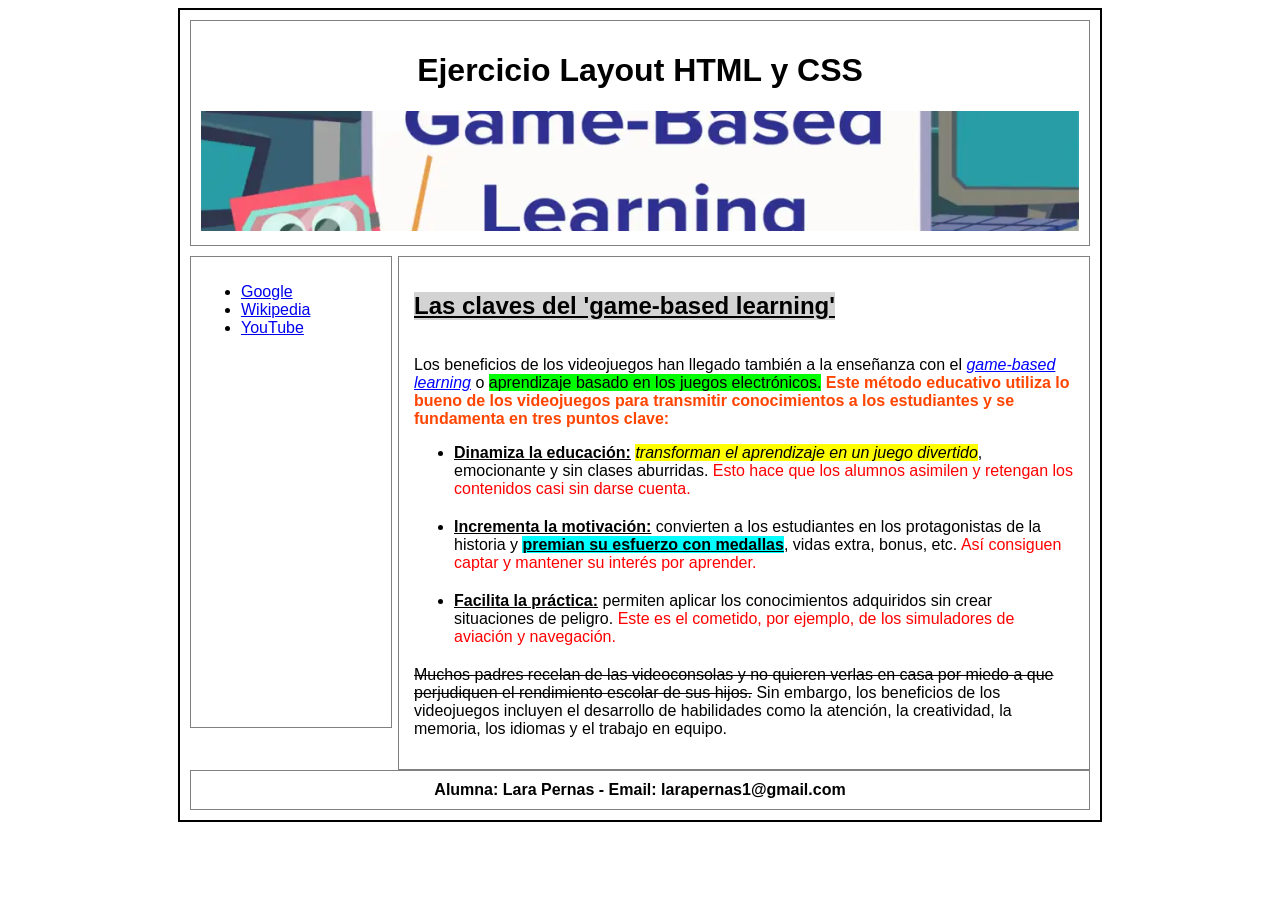
<file: Clase4-CSS/index.html>
<!DOCTYPE html>
<html>
<head>
    <title>Game-based learning</title>
    <link rel="stylesheet" href="style.css">
</head>
<body>

<div id="contenedor">

    <div id="cabecera">
        <h1>Ejercicio Layout HTML y CSS</h1>
        <img src="imagen.jpg" alt="Game based learning">
    </div>

    <div id="menu">
        <ul>
            <li><a href="https://www.google.com" target="_blank">Google</a></li>
            <li><a href="https://www.wikipedia.org" target="_blank">Wikipedia</a></li>
            <li><a href="https://www.youtube.com" target="_blank">YouTube</a></li>
        </ul>
    </div>

    <div id="contenido">
        <h2>Las claves del 'game-based learning'</h2>

        <p>
            Los beneficios de los videojuegos han llegado también a la enseñanza con el
            <span class="azul-sub">game-based learning</span> o
            <span class="verde">aprendizaje basado en los juegos electrónicos.</span>
            <span class="naranja">Este método educativo utiliza lo bueno de los videojuegos
            para transmitir conocimientos a los estudiantes y se fundamenta en tres puntos clave:</span>
        </p>

        <ul>
            <li>
                <strong><u>Dinamiza la educación:</u></strong>
                <span class="amarillo"><em>transforman el aprendizaje en un juego divertido</em></span>,
                emocionante y sin clases aburridas.
                <span class="rojo">Esto hace que los alumnos asimilen y retengan los contenidos casi sin darse cuenta.</span>
            </li>

            <li>
                <strong><u>Incrementa la motivación:</u></strong>
                convierten a los estudiantes en los protagonistas de la historia y
                <span class="celeste">premian su esfuerzo con medallas</span>, vidas extra, bonus, etc.
                <span class="rojo">Así consiguen captar y mantener su interés por aprender.</span>
            </li>

            <li>
                <strong><u>Facilita la práctica:</u></strong>
                permiten aplicar los conocimientos adquiridos sin crear situaciones de peligro.
                <span class="rojo">Este es el cometido, por ejemplo, de los simuladores de aviación y navegación.</span>
            </li>
        </ul>

        <p>
            <s>Muchos padres recelan de las videoconsolas y no quieren verlas en casa
            por miedo a que perjudiquen el rendimiento escolar de sus hijos.</s>
            Sin embargo, los beneficios de los videojuegos incluyen el desarrollo de habilidades
            como la atención, la creatividad, la memoria, los idiomas y el trabajo en equipo.
        </p>
    </div>

    <div id="pie">
        Alumna: Lara Pernas - Email: larapernas1@gmail.com
    </div>

</div>

</body>
</html>
</file>
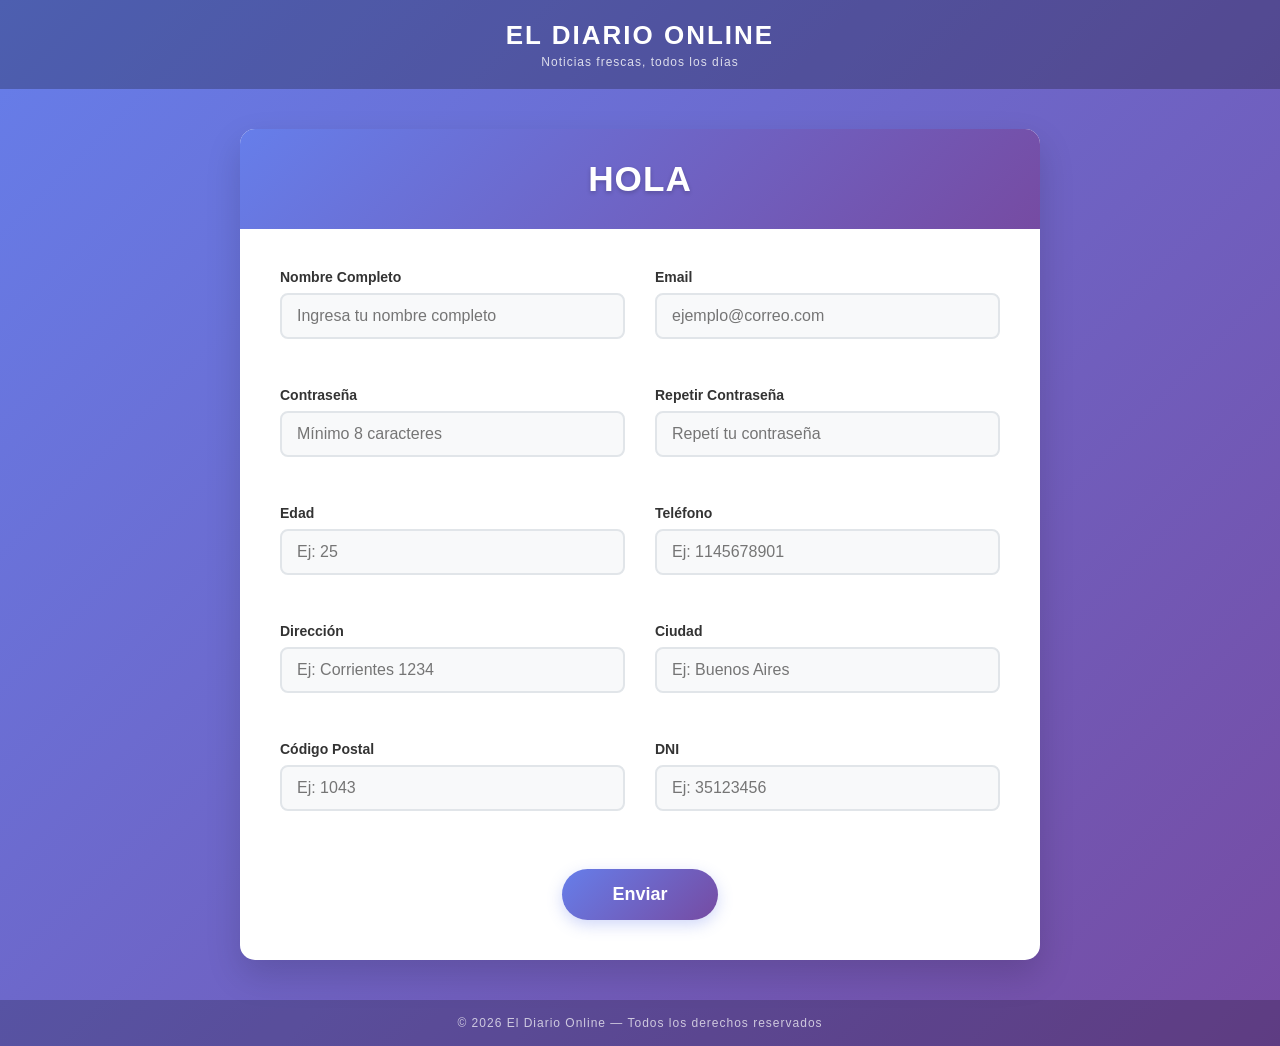
<file: Clase9/index.html>
<!DOCTYPE html>
<html lang="es">
<head>
    <meta charset="UTF-8">
    <meta name="viewport" content="width=device-width, initial-scale=1.0">
    <title>Diario Online - Suscripción</title>
    <link rel="stylesheet" href="style.css">
</head>
<body>

    
    <header>
        <h1>EL DIARIO ONLINE</h1>
        <p>Noticias frescas, todos los días</p>
    </header>

    
    <main>
        <div class="container">

            <div class="form-header">
                <h2 id="dynamicTitle">HOLA</h2>
            </div>

            <div class="form-body">
                <form id="mainForm">
                    <div class="form-grid">

                        <div class="field-group">
                            <label for="nombreCompleto">Nombre Completo</label>
                            <input type="text" id="nombreCompleto" name="nombreCompleto"
                                   placeholder="Ingresa tu nombre completo">
                            <div class="error-message" id="error-nombreCompleto"></div>
                        </div>

                        <div class="field-group">
                            <label for="email">Email</label>
                            <input type="text" id="email" name="email"
                                   placeholder="ejemplo@correo.com">
                            <div class="error-message" id="error-email"></div>
                        </div>

                        <div class="field-group">
                            <label for="contrasena">Contraseña</label>
                            <input type="password" id="contrasena" name="contrasena"
                                   placeholder="Mínimo 8 caracteres">
                            <div class="error-message" id="error-contrasena"></div>
                        </div>

                        <div class="field-group">
                            <label for="repetirContrasena">Repetir Contraseña</label>
                            <input type="password" id="repetirContrasena" name="repetirContrasena"
                                   placeholder="Repetí tu contraseña">
                            <div class="error-message" id="error-repetirContrasena"></div>
                        </div>

                        <div class="field-group">
                            <label for="edad">Edad</label>
                            <input type="number" id="edad" name="edad"
                                   placeholder="Ej: 25">
                            <div class="error-message" id="error-edad"></div>
                        </div>

                        <div class="field-group">
                            <label for="telefono">Teléfono</label>
                            <input type="text" id="telefono" name="telefono"
                                   placeholder="Ej: 1145678901">
                            <div class="error-message" id="error-telefono"></div>
                        </div>

                        <div class="field-group">
                            <label for="direccion">Dirección</label>
                            <input type="text" id="direccion" name="direccion"
                                   placeholder="Ej: Corrientes 1234">
                            <div class="error-message" id="error-direccion"></div>
                        </div>

                        <div class="field-group">
                            <label for="ciudad">Ciudad</label>
                            <input type="text" id="ciudad" name="ciudad"
                                   placeholder="Ej: Buenos Aires">
                            <div class="error-message" id="error-ciudad"></div>
                        </div>

                        <div class="field-group">
                            <label for="codigoPostal">Código Postal</label>
                            <input type="text" id="codigoPostal" name="codigoPostal"
                                   placeholder="Ej: 1043">
                            <div class="error-message" id="error-codigoPostal"></div>
                        </div>

                        <div class="field-group">
                            <label for="dni">DNI</label>
                            <input type="text" id="dni" name="dni"
                                   placeholder="Ej: 35123456">
                            <div class="error-message" id="error-dni"></div>
                        </div>

                        <div class="submit-container">
                            <button type="submit" class="submit-btn">Enviar</button>
                        </div>

                    </div>
                </form>
            </div>

        </div>
    </main>


    <footer>
        <p>&copy; 2026 El Diario Online &mdash; Todos los derechos reservados</p>
    </footer>


    <div id="modal" class="modal">
        <div class="modal-content">
            <div class="modal-header">
                <h2 id="modalTitle">Información del Formulario</h2>
                <span class="close">&times;</span>
            </div>
            <div id="modalBody"></div>
        </div>
    </div>

    <script src="script.js"></script>
</body>
</html>
</file>
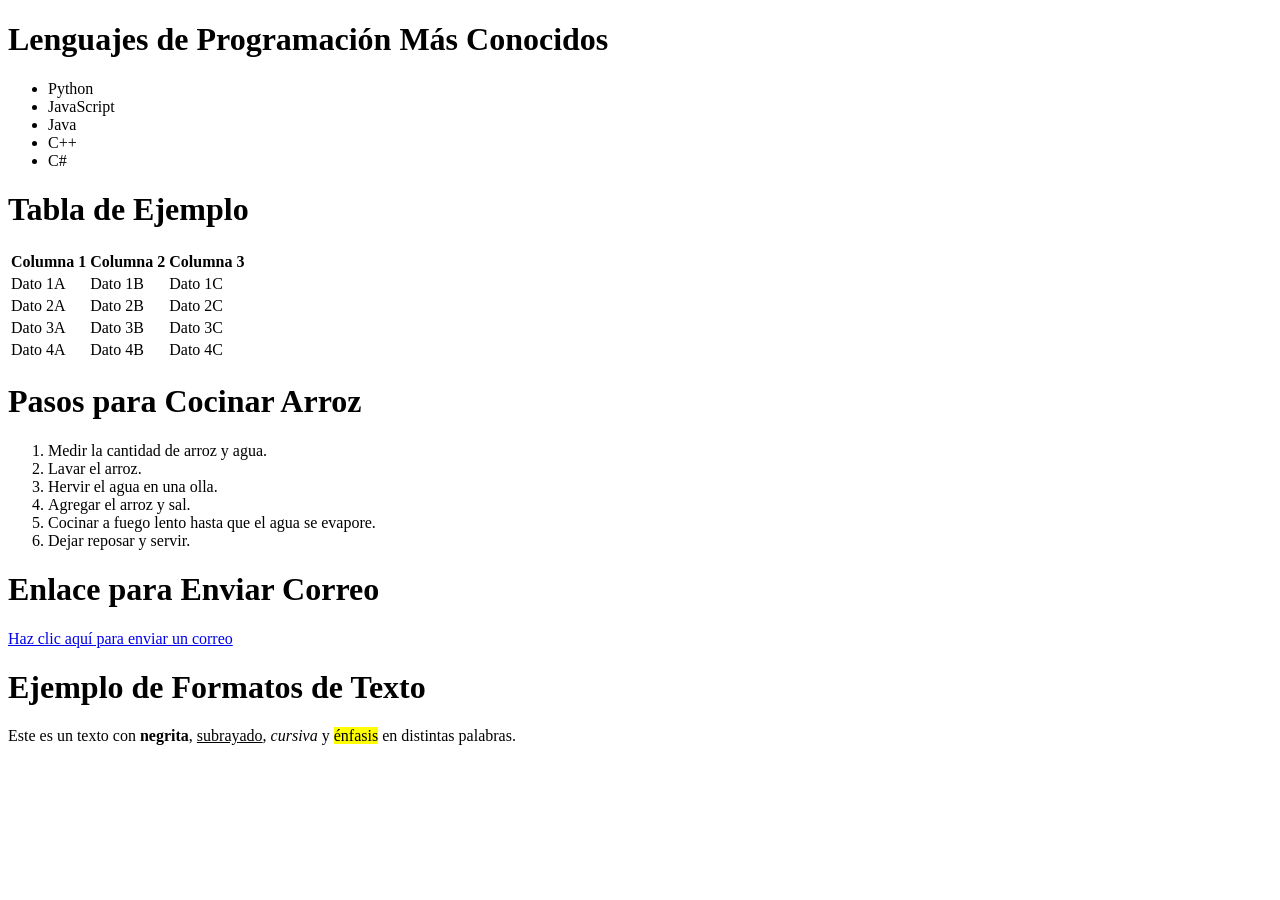
<file: Clase2.html>
<!DOCTYPE html>
<html lang="es">
<head>
    <meta charset="UTF-8">
    <title>Lenguajes de Programación</title>
</head>
<body>
    <h1>Lenguajes de Programación Más Conocidos</h1>
    <ul>
        <li>Python</li>
        <li>JavaScript</li>
        <li>Java</li>
        <li>C++</li>
        <li>C#</li>
    </ul>


    <h1>Tabla de Ejemplo</h1>
    <table>
        <tr>
            <th>Columna 1</th>
            <th>Columna 2</th>
            <th>Columna 3</th>
        </tr>
        <tr>
            <td>Dato 1A</td>
            <td>Dato 1B</td>
            <td>Dato 1C</td>
        </tr>
        <tr>
            <td>Dato 2A</td>
            <td>Dato 2B</td>
            <td>Dato 2C</td>
        </tr>
        <tr>
            <td>Dato 3A</td>
            <td>Dato 3B</td>
            <td>Dato 3C</td>
        </tr>
        <tr>
            <td>Dato 4A</td>
            <td>Dato 4B</td>
            <td>Dato 4C</td>
        </tr>
    </table>




    <h1>Pasos para Cocinar Arroz</h1>
    <ol>
        <li>Medir la cantidad de arroz y agua.</li>
        <li>Lavar el arroz.</li>
        <li>Hervir el agua en una olla.</li>
        <li>Agregar el arroz y sal.</li>
        <li>Cocinar a fuego lento hasta que el agua se evapore.</li>
        <li>Dejar reposar y servir.</li>
    </ol>



    <h1>Enlace para Enviar Correo</h1>
    <p>
        <a href="larapernas@correo.com">Haz clic aquí para enviar un correo</a>
    </p>


    <h1>Ejemplo de Formatos de Texto</h1>
    <p>
        Este es un texto con <strong>negrita</strong>, 
        <u>subrayado</u>, 
        <em>cursiva</em> y 
        <mark>énfasis</mark> en distintas palabras.
    </p>
</body>
</html>
</file>
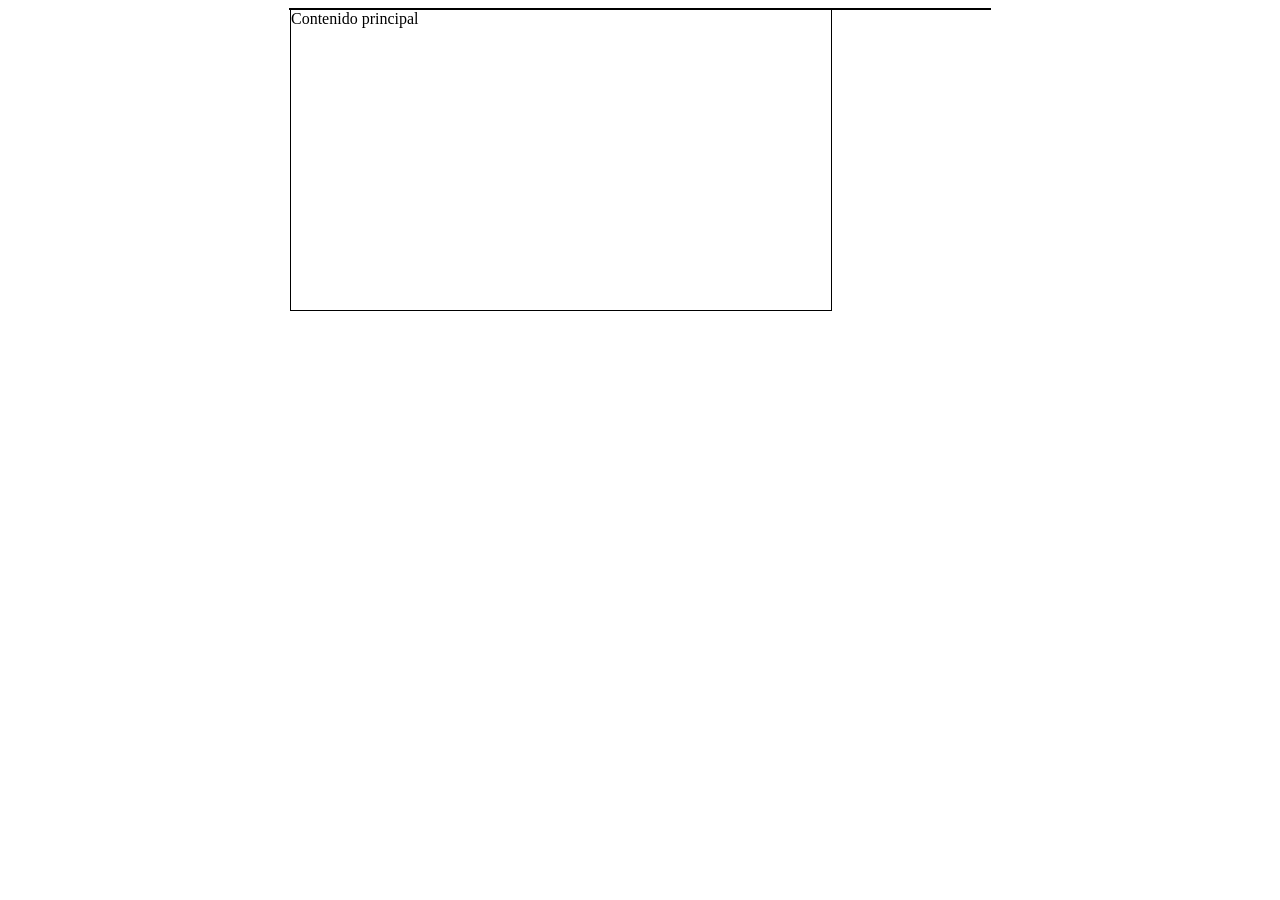
<file: Clase4-Layout/base.html>
<!DOCTYPE html>
<html>
<head>
    <title>Estructura Web</title>
    <link rel="stylesheet" href="style.css">
</head>
<body>

<div id="contenedor">

    <div id="cabecera">
        Cabecera
    </div>

    <div id="menu">
        Menú
    </div>

    <div id="contenido">
        Contenido principal
    </div>

    <div id="pie">
        Pie de página
    </div>

</div>

</body>
</html>
</file>
<file: Clase4-CSS/style.css>
body {
    font-family: Arial, sans-serif;
}

#contenedor {
    width: 900px;
    margin: 0 auto;
    border: 2px solid black;
    padding: 10px;
}

#cabecera {
    border: 1px solid gray;
    text-align: center;
    padding: 10px;
}

#cabecera img {
    width: 100%;
    height: 120px;
    object-fit: cover;
}

#menu {
    width: 180px;
    height: 450px;
    float: left;
    border: 1px solid gray;
    margin-top: 10px;
    padding: 10px;
}

#contenido {
    width: 660px;
    float: right;
    border: 1px solid gray;
    margin-top: 10px;
    padding: 15px;
}

#contenido h2 {
    text-decoration: underline;
    background-color: lightgray;
    display: inline-block;
}

#contenido li {
    margin-bottom: 20px;
}

#pie {
    clear: both;
    border: 1px solid gray;
    text-align: center;
    padding: 10px;
    margin-top: 10px;
    font-weight: bold;
}

.azul-sub {
    color: blue;
    text-decoration: underline;
    font-style: italic;
}

.verde {
    background-color: lime;
}

.naranja {
    color: orangered;
    font-weight: bold;
}

.amarillo {
    background-color: yellow;
}

.rojo {
    color: red;
}

.celeste {
    background-color: cyan;
    text-decoration: underline;
    font-weight: bold;
}
</file>
<file: Clase9/style.css>
/* ===== RESET ===== */
* {
    margin: 0;
    padding: 0;
    box-sizing: border-box;
}
 
/* ===== BODY ===== */
body {
    font-family: Arial, sans-serif;
    background: linear-gradient(135deg, #667eea 0%, #764ba2 100%);
    min-height: 100vh;
    display: flex;
    flex-direction: column;
}
 
/* ===== CABECERA ===== */
header {
    background: rgba(0, 0, 0, 0.25);
    color: white;
    text-align: center;
    padding: 20px;
    font-size: 13px;
    letter-spacing: 1px;
}
 
header h1 {
    font-size: 2em;
    font-weight: 900;
    letter-spacing: 2px;
}
 
header p {
    margin-top: 4px;
    opacity: 0.8;
    font-size: 12px;
}
 
/* ===== CONTENIDO PRINCIPAL ===== */
main {
    flex: 1;
    display: flex;
    align-items: flex-start;
    justify-content: center;
    padding: 40px 20px;
}
 
/* ===== TARJETA DEL FORMULARIO ===== */
.container {
    background: white;
    border-radius: 15px;
    box-shadow: 0 15px 35px rgba(0, 0, 0, 0.15);
    overflow: hidden;
    width: 100%;
    max-width: 800px;
}
 
/* ===== HEADER DEL FORM (título dinámico) ===== */
.form-header {
    background: linear-gradient(135deg, #667eea 0%, #764ba2 100%);
    padding: 30px;
    text-align: center;
}
 
.form-header h2 {
    color: white;
    font-size: 2.2em;
    font-weight: bold;
    letter-spacing: 1px;
    text-shadow: 0 2px 4px rgba(0,0,0,0.2);
    transition: all 0.2s ease;
}
 
/* ===== CUERPO DEL FORMULARIO ===== */
.form-body {
    padding: 40px;
}
 
/* ===== GRID: 1 columna en mobile, 2 en desktop ===== */
.form-grid {
    display: grid;
    grid-template-columns: 1fr;
    gap: 20px;
}
 
@media (min-width: 768px) {
    .form-grid {
        grid-template-columns: 1fr 1fr;
        gap: 25px 30px;
    }
}
 
/* ===== GRUPO DE CAMPO ===== */
.field-group {
    display: flex;
    flex-direction: column;
}
 
label {
    font-weight: bold;
    color: #333;
    margin-bottom: 8px;
    font-size: 14px;
}
 
input {
    padding: 12px 15px;
    border: 2px solid #e1e5e9;
    border-radius: 8px;
    font-size: 16px;
    background: #f8f9fa;
    transition: all 0.3s ease;
}
 
input:focus {
    outline: none;
    border-color: #667eea;
    background: white;
    box-shadow: 0 0 0 3px rgba(102, 126, 234, 0.1);
}
 
input.error {
    border-color: #e74c3c;
    background: #fdf2f2;
}
 
/* ===== MENSAJE DE ERROR ===== */
.error-message {
    color: #e74c3c;
    font-size: 13px;
    margin-top: 5px;
    opacity: 0;
    transform: translateY(-8px);
    transition: all 0.3s ease;
    min-height: 18px;
}
 
.error-message.show {
    opacity: 1;
    transform: translateY(0);
}
 
/* ===== BOTÓN ENVIAR ===== */
.submit-container {
    grid-column: 1 / -1;
    display: flex;
    justify-content: center;
    margin-top: 10px;
}
 
.submit-btn {
    background: linear-gradient(135deg, #667eea 0%, #764ba2 100%);
    color: white;
    border: none;
    padding: 15px 50px;
    font-size: 18px;
    font-weight: bold;
    border-radius: 50px;
    cursor: pointer;
    transition: all 0.3s ease;
    box-shadow: 0 5px 15px rgba(102, 126, 234, 0.3);
}
 
.submit-btn:hover {
    transform: translateY(-2px);
    box-shadow: 0 8px 25px rgba(102, 126, 234, 0.45);
}
 
.submit-btn:active {
    transform: translateY(0);
}
 
/* ===== MODAL ===== */
.modal {
    display: none;
    position: fixed;
    z-index: 1000;
    left: 0; top: 0;
    width: 100%; height: 100%;
    background: rgba(0, 0, 0, 0.5);
    backdrop-filter: blur(5px);
}
 
.modal-content {
    background: white;
    margin: 5% auto;
    padding: 30px;
    border-radius: 15px;
    width: 90%;
    max-width: 500px;
    max-height: 80vh;
    overflow-y: auto;
    animation: modalSlideIn 0.3s ease;
}
 
@keyframes modalSlideIn {
    from { opacity: 0; transform: translateY(-50px); }
    to   { opacity: 1; transform: translateY(0); }
}
 
.modal-header {
    display: flex;
    justify-content: space-between;
    align-items: center;
    margin-bottom: 20px;
}
 
.modal-header h2 {
    color: #333;
    font-size: 20px;
}
 
.close {
    color: #aaa;
    font-size: 28px;
    font-weight: bold;
    cursor: pointer;
    line-height: 1;
}
 
.close:hover { color: #e74c3c; }
 
/* Datos en el modal */
.data-item {
    margin-bottom: 12px;
    padding: 10px;
    background: #f8f9fa;
    border-radius: 8px;
}
 
.data-label {
    font-weight: bold;
    color: #667eea;
    font-size: 13px;
    margin-bottom: 2px;
}
 
/* Errores en el modal */
.error-list {
    background: #fdf2f2;
    border: 1px solid #e74c3c;
    border-radius: 8px;
    padding: 15px;
}
 
.error-list h3 {
    color: #e74c3c;
    margin-bottom: 10px;
    font-size: 15px;
}
 
.error-list ul {
    margin-left: 20px;
}
 
.error-list li {
    color: #e74c3c;
    margin-bottom: 5px;
    font-size: 14px;
}
 
/* ===== PIE DE PÁGINA ===== */
footer {
    background: rgba(0, 0, 0, 0.2);
    color: rgba(255,255,255,0.7);
    text-align: center;
    padding: 16px 20px;
    font-size: 12px;
    letter-spacing: 1px;
}
</file>
<file: Clase4-Layout/style.css>
#contenedor {
    width: 700px;
    margin: 0 auto;
    border: 1px solid black;
}

#cabecera {
    height: 80px;
    background-color: lightgray;
    border: 1px solid black;
}

#menu {
    width: 150px;
    height: 300px;
    background-color: #ddd;
    float: right;
    border: 1px solid black;
}

#contenido {
    width: 540px;
    height: 300px;
    background-color: white;
    float: left;
    border: 1px solid black;
}

#pie {
    clear: both;
    height: 50px;
    background-color: lightgray;
    border: 1px solid black;
}

#menu {
    display: none;
}

#pie {
    display: none;
}

#cabecera {
    display: none;
}
</file>
